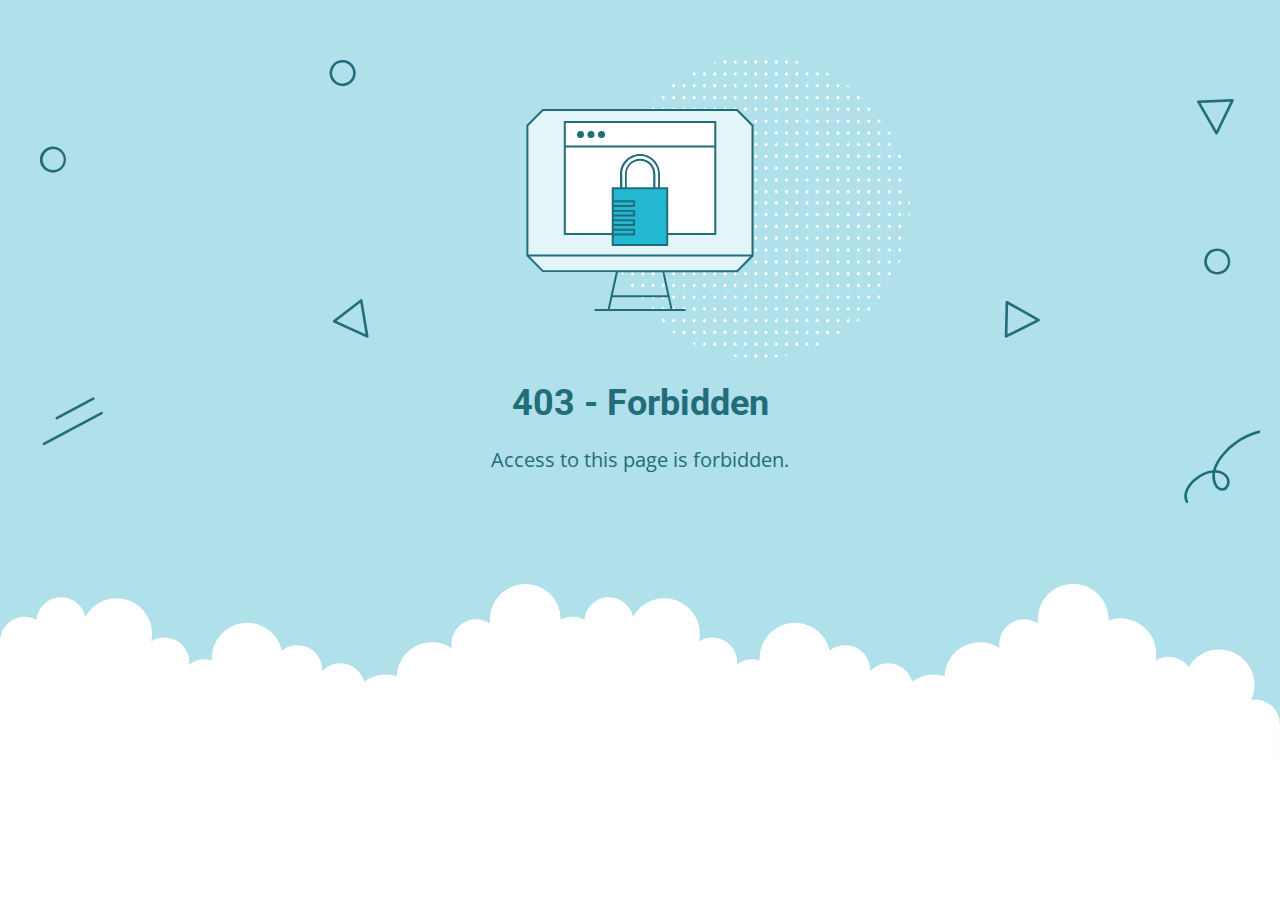
<file: assets/assets/coloredbg.html>
<!DOCTYPE html>
<html lang="en">
<head>
    <meta charset="utf-8" />
    <meta name="viewport" content="width=device-width, initial-scale=1.0">
    <meta http-equiv="cache-control" content="no-store,max-age=0" />
    <meta name="robots" content="noindex" />
    <title>403 - Forbidden</title>
    <link href="https://fonts.googleapis.com/css?family=Open+Sans:400,700%7CRoboto:400,700" rel="stylesheet">
<style>
    * {
        box-sizing: border-box;
        -moz-box-sizing: border-box;
        -webkit-tap-highlight-color: transparent;
    }
    body {
        margin: 0;
        padding: 0;
        height: 100%;
        -webkit-text-size-adjust: 100%;
    }
    .fit-wide {
        position: relative;
        overflow: hidden;
        max-width: 1240px;
        margin: 0 auto;
        padding-top: 60px;
        padding-bottom: 60px;
        padding-left: 20px;
        padding-right: 20px;
    }
    .background-wrap { position: relative; }
    .background-wrap.cloud-blue { background-color: #b0e0e9; }
    .background-wrap.white { background-color: #fff; }
    .title { 
        position: relative; 
        text-align: center;
        margin: 20px auto 10px;
    }
    .title--regular { font-family: 'Roboto', Arial, sans-serif; }
    .title--size-large { font-size: 36px; line-height: 46px; }
    .title--size-semimedium { font-size: 20px; line-height: 28px; }
    .title--weight-normal { font-weight: 400; }
    .title--weight-bold { font-weight: 700; }
    .title--subtitle { 
        padding-bottom: 40px; 
        font-family: 'Open Sans', Arial ,sans-serif; 
        text-align: center;
    }
    .error h1,
    .error p { color: #226d7a; }
    .error--bg__cover {
        position: absolute;
        width: 100%;
    }
    .error--shape__clouds svg {
        display: block;
    }
    .abstract-half-dot--circle {
        z-index: 0;
        position: absolute;
        left: 15em;
        right: 0;
        width: 300px;
        height: 300px;
        margin: 0 auto;
    }
    .icon-graphic {
        z-index: 1;
        position: relative;
        width: 300px;
        height: 300px;
        margin: 0 auto;
    }
    @media screen and (max-width: 767px) {
        .error--bg__cover { display: none; }
        .abstract-half-dot--circle { left: 0; }
    }
</style>
</head>
<body>
    <div id="container">
        <section class="error content background-wrap cloud-blue">
            <div class="fit-wide">
                <div class="error--bg__cover">
                    <svg id="bb70dc41-31d3-430f-a666-fda9b093edf1" data-name="Layer 1" xmlns="http://www.w3.org/2000/svg" viewBox="0 0 948.879 339.018"><title>bg_error_lines</title><path d="M231.605,20a9.971,9.971,0,0,1-7.251-3.106h0A10.012,10.012,0,1,1,231.605,20ZM231.6,2a8,8,0,0,0-5.8,13.507h0A8,8,0,1,0,231.6,2Z" transform="translate(0 -0.005)" fill="#226d7a"/><path d="M10.006,86.2l-.26,0a10.02,10.02,0,1,1,.26,0Zm-.011-18a8.037,8.037,0,1,0,.208,0C10.134,68.2,10.064,68.2,9.995,68.2Z" transform="translate(0 -0.005)" fill="#226d7a"/><path d="M901.007,164.2q-.13,0-.261,0a10.019,10.019,0,1,1,.261,0Zm-.012-18a8,8,0,0,0-5.794,13.511h0a8,8,0,1,0,6-13.508C901.134,146.2,901.064,146.2,901,146.2Z" transform="translate(0 -0.005)" fill="#226d7a"/><path d="M250.416,212.509a1.014,1.014,0,0,1-.417-.091L224.634,200.8a1,1,0,0,1-.191-1.7L245.2,183.2a1,1,0,0,1,1.594.629l4.607,27.517a1,1,0,0,1-.986,1.165Zm-23.437-12.836,22.139,10.141L245.1,185.8Z" transform="translate(0 -0.005)" fill="#226d7a"/><path d="M739.316,212.525a1,1,0,0,1-1-1.021l.571-26.14a1,1,0,0,1,1.487-.851L764.73,198.12a1,1,0,0,1-.038,1.767l-24.926,12.532A1,1,0,0,1,739.316,212.525Zm1.535-25.456-.5,22.817,21.756-10.94Z" transform="translate(0 -0.005)" fill="#226d7a"/><path d="M900.389,57.039a1,1,0,0,1-.866-.5l-14-24.135a1,1,0,0,1,.827-1.5l26.128-.989a1.02,1.02,0,0,1,.875.452,1,1,0,0,1,.064.982L901.289,56.474a1,1,0,0,1-.862.565Zm-12.3-24.2,12.216,21.066L910.9,31.977Z" transform="translate(0 -0.005)" fill="#226d7a"/><path d="M12.87,275.027a1,1,0,0,1-.473-1.882l27.929-14.914A1,1,0,1,1,41.269,260L13.34,274.909A1,1,0,0,1,12.87,275.027Z" transform="translate(0 -0.005)" fill="#226d7a"/><path d="M3.022,294.787A1,1,0,0,1,2.55,292.9L46.7,269.328a1,1,0,0,1,.942,1.764L3.492,294.669A1,1,0,0,1,3.022,294.787Z" transform="translate(0 -0.005)" fill="#226d7a"/><path d="M877.689,339.023a1,1,0,0,1-.883-.529c-3.192-5.987.77-13.269,6.112-17.829,4.788-4.086,9.927-6.423,14.763-6.767,1.568-6.323,5.923-11.65,8.308-14.2,11.746-12.542,27.445-18.876,42.022-16.939a1,1,0,1,1-.264,1.982c-13.92-1.85-28.991,4.25-40.3,16.324-2.183,2.332-6.145,7.152-7.7,12.808.331.016.66.043.987.079,3.41.379,7.617,2.214,9.193,6.228a7.691,7.691,0,0,1-.846,6.881,5.421,5.421,0,0,1-4.372,2.574h-.086c-3.283,0-5.743-3.046-6.731-6.089a16.766,16.766,0,0,1-.613-7.609c-4.252.444-8.785,2.594-13.065,6.246-4.58,3.91-8.3,10.386-5.646,15.367a1,1,0,0,1-.882,1.47Zm21.626-23.164a14.936,14.936,0,0,0,.482,7.073c.744,2.291,2.555,4.725,4.883,4.7a3.488,3.488,0,0,0,2.742-1.687,5.715,5.715,0,0,0,.646-5.038c-1.251-3.185-4.721-4.655-7.551-4.97Q899.921,315.876,899.315,315.859Z" transform="translate(0 -0.005)" fill="#1e6d7a"/></svg>
                </div>
                <div>
                    <div class="abstract-half-dot--circle">
                        <svg id="a57f7293-9654-4013-9c82-7cad22fc3689" data-name="Layer 1" xmlns="http://www.w3.org/2000/svg" viewBox="0 0 300 298.181"><title>circle_dots</title><polygon points="145.742 133.848 147.581 131.734 145.742 129.621 143.904 131.734 145.742 133.848" fill="#fff"/><polygon points="145.742 122.041 147.581 119.928 145.742 117.814 143.904 119.928 145.742 122.041" fill="#fff"/><polygon points="145.742 110.235 147.581 108.122 145.742 106.008 143.904 108.122 145.742 110.235" fill="#fff"/><polygon points="145.742 98.429 147.581 96.316 145.742 94.202 143.904 96.316 145.742 98.429" fill="#fff"/><polygon points="145.742 86.624 147.581 84.51 145.742 82.396 143.904 84.51 145.742 86.624" fill="#fff"/><polygon points="156.015 129.621 154.177 131.734 156.015 133.848 157.854 131.734 156.015 129.621" fill="#fff"/><polygon points="156.015 117.814 154.177 119.928 156.015 122.041 157.854 119.928 156.015 117.814" fill="#fff"/><polygon points="156.015 106.008 154.177 108.122 156.015 110.235 157.854 108.122 156.015 106.008" fill="#fff"/><polygon points="156.015 94.202 154.177 96.316 156.015 98.429 157.854 96.316 156.015 94.202" fill="#fff"/><polygon points="156.015 82.396 154.177 84.51 156.015 86.624 157.854 84.51 156.015 82.396" fill="#fff"/><polygon points="166.288 129.621 164.45 131.734 166.288 133.848 168.13 131.734 166.288 129.621" fill="#fff"/><polygon points="166.288 117.814 164.45 119.928 166.288 122.041 168.13 119.928 166.288 117.814" fill="#fff"/><polygon points="166.288 106.008 164.45 108.122 166.288 110.235 168.13 108.122 166.288 106.008" fill="#fff"/><polygon points="166.288 94.202 164.45 96.316 166.288 98.429 168.13 96.316 166.288 94.202" fill="#fff"/><polygon points="168.128 84.51 166.288 82.396 164.45 84.51 166.288 86.624 168.128 84.51" fill="#fff"/><polygon points="176.563 129.621 174.724 131.734 176.563 133.848 178.401 131.734 176.563 129.621" fill="#fff"/><polygon points="176.563 117.814 174.724 119.928 176.563 122.041 178.401 119.928 176.563 117.814" fill="#fff"/><polygon points="176.563 106.008 174.724 108.122 176.563 110.235 178.401 108.122 176.563 106.008" fill="#fff"/><polygon points="176.563 94.202 174.724 96.316 176.563 98.429 178.401 96.316 176.563 94.202" fill="#fff"/><polygon points="176.563 82.396 174.724 84.51 176.563 86.624 178.401 84.51 176.563 82.396" fill="#fff"/><polygon points="186.835 129.621 184.997 131.734 186.835 133.848 188.674 131.734 186.835 129.621" fill="#fff"/><polygon points="186.835 117.814 184.997 119.928 186.835 122.041 188.674 119.928 186.835 117.814" fill="#fff"/><polygon points="186.835 106.008 184.997 108.122 186.835 110.235 188.674 108.122 186.835 106.008" fill="#fff"/><polygon points="186.835 94.202 184.997 96.316 186.835 98.429 188.674 96.316 186.835 94.202" fill="#fff"/><polygon points="186.835 82.396 184.997 84.51 186.835 86.624 188.674 84.51 186.835 82.396" fill="#fff"/><polygon points="197.11 129.621 195.268 131.734 197.11 133.848 198.948 131.734 197.11 129.621" fill="#fff"/><polygon points="197.11 117.814 195.268 119.928 197.11 122.041 198.948 119.928 197.11 117.814" fill="#fff"/><polygon points="197.11 106.008 195.268 108.122 197.11 110.235 198.948 108.122 197.11 106.008" fill="#fff"/><polygon points="197.11 94.202 195.268 96.316 197.11 98.429 198.948 96.316 197.11 94.202" fill="#fff"/><polygon points="197.11 82.396 195.27 84.51 197.11 86.624 198.948 84.51 197.11 82.396" fill="#fff"/><polygon points="207.383 129.621 205.545 131.734 207.383 133.848 209.221 131.734 207.383 129.621" fill="#fff"/><polygon points="207.383 117.814 205.545 119.928 207.383 122.041 209.221 119.928 207.383 117.814" fill="#fff"/><polygon points="207.383 106.008 205.545 108.122 207.383 110.235 209.221 108.122 207.383 106.008" fill="#fff"/><polygon points="207.383 94.202 205.545 96.316 207.383 98.429 209.221 96.316 207.383 94.202" fill="#fff"/><polygon points="207.383 82.396 205.545 84.51 207.383 86.624 209.221 84.51 207.383 82.396" fill="#fff"/><polygon points="217.656 129.621 215.817 131.734 217.656 133.848 219.497 131.734 217.656 129.621" fill="#fff"/><polygon points="217.656 117.814 215.817 119.928 217.656 122.041 219.497 119.928 217.656 117.814" fill="#fff"/><polygon points="217.656 106.008 215.817 108.122 217.656 110.235 219.497 108.122 217.656 106.008" fill="#fff"/><polygon points="217.656 94.202 215.817 96.316 217.656 98.429 219.497 96.316 217.656 94.202" fill="#fff"/><polygon points="219.496 84.51 217.656 82.396 215.817 84.51 217.656 86.624 219.496 84.51" fill="#fff"/><polygon points="227.93 129.621 226.092 131.734 227.93 133.848 229.769 131.734 227.93 129.621" fill="#fff"/><polygon points="227.93 117.814 226.092 119.928 227.93 122.041 229.769 119.928 227.93 117.814" fill="#fff"/><polygon points="227.93 106.008 226.092 108.122 227.93 110.235 229.769 108.122 227.93 106.008" fill="#fff"/><polygon points="227.93 94.202 226.092 96.316 227.93 98.429 229.769 96.316 227.93 94.202" fill="#fff"/><polygon points="227.93 82.396 226.092 84.51 227.93 86.624 229.769 84.51 227.93 82.396" fill="#fff"/><polygon points="238.203 129.621 236.365 131.734 238.203 133.848 240.042 131.734 238.203 129.621" fill="#fff"/><polygon points="238.203 117.814 236.365 119.928 238.203 122.041 240.042 119.928 238.203 117.814" fill="#fff"/><polygon points="238.203 106.008 236.365 108.122 238.203 110.235 240.042 108.122 238.203 106.008" fill="#fff"/><polygon points="238.203 94.202 236.365 96.316 238.203 98.429 240.042 96.316 238.203 94.202" fill="#fff"/><polygon points="238.203 82.396 236.365 84.51 238.203 86.624 240.042 84.51 238.203 82.396" fill="#fff"/><polygon points="248.478 133.848 250.316 131.734 248.478 129.621 246.636 131.734 248.478 133.848" fill="#fff"/><polygon points="248.478 122.041 250.316 119.928 248.478 117.814 246.636 119.928 248.478 122.041" fill="#fff"/><polygon points="248.478 110.235 250.316 108.122 248.478 106.008 246.636 108.122 248.478 110.235" fill="#fff"/><polygon points="248.478 98.429 250.316 96.316 248.478 94.202 246.636 96.316 248.478 98.429" fill="#fff"/><polygon points="246.638 84.51 248.478 86.624 250.316 84.51 248.478 82.396 246.638 84.51" fill="#fff"/><polygon points="258.751 129.621 256.912 131.734 258.751 133.848 260.589 131.734 258.751 129.621" fill="#fff"/><polygon points="258.751 117.814 256.912 119.928 258.751 122.041 260.589 119.928 258.751 117.814" fill="#fff"/><polygon points="258.751 106.008 256.912 108.122 258.751 110.235 260.589 108.122 258.751 106.008" fill="#fff"/><polygon points="258.751 94.202 256.912 96.316 258.751 98.429 260.589 96.316 258.751 94.202" fill="#fff"/><polygon points="258.751 82.396 256.912 84.51 258.751 86.624 260.589 84.51 258.751 82.396" fill="#fff"/><polygon points="269.023 129.621 267.185 131.734 269.023 133.848 270.865 131.734 269.023 129.621" fill="#fff"/><polygon points="269.023 117.814 267.185 119.928 269.023 122.041 270.865 119.928 269.023 117.814" fill="#fff"/><polygon points="269.023 106.008 267.185 108.122 269.023 110.235 270.865 108.122 269.023 106.008" fill="#fff"/><polygon points="269.023 94.202 267.185 96.316 269.023 98.429 270.865 96.316 269.023 94.202" fill="#fff"/><polygon points="270.863 84.51 269.023 82.396 267.185 84.51 269.023 86.624 270.863 84.51" fill="#fff"/><polygon points="145.742 75.064 147.581 72.95 145.742 70.837 143.904 72.95 145.742 75.064" fill="#fff"/><polygon points="145.742 63.258 147.581 61.144 145.742 59.031 143.904 61.144 145.742 63.258" fill="#fff"/><polygon points="145.742 51.452 147.581 49.338 145.742 47.225 143.904 49.338 145.742 51.452" fill="#fff"/><polygon points="145.742 39.646 147.581 37.532 145.742 35.419 143.904 37.532 145.742 39.646" fill="#fff"/><polygon points="145.742 27.84 147.581 25.726 145.742 23.612 143.904 25.726 145.742 27.84" fill="#fff"/><polygon points="147.581 13.92 145.742 11.806 143.904 13.92 145.742 16.033 147.581 13.92" fill="#fff"/><polygon points="143.904 2.114 145.742 4.227 147.581 2.114 145.742 0 143.904 2.114" fill="#fff"/><polygon points="156.015 70.837 154.177 72.95 156.015 75.064 157.854 72.95 156.015 70.837" fill="#fff"/><polygon points="156.015 59.031 154.177 61.144 156.015 63.258 157.854 61.144 156.015 59.031" fill="#fff"/><polygon points="156.015 47.225 154.177 49.338 156.015 51.452 157.854 49.338 156.015 47.225" fill="#fff"/><polygon points="156.015 35.419 154.177 37.532 156.015 39.646 157.854 37.532 156.015 35.419" fill="#fff"/><polygon points="156.015 23.612 154.177 25.726 156.015 27.84 157.854 25.726 156.015 23.612" fill="#fff"/><polygon points="156.015 11.806 154.177 13.92 156.015 16.033 157.854 13.92 156.015 11.806" fill="#fff"/><polygon points="156.015 0 154.177 2.114 156.015 4.227 157.854 2.114 156.015 0" fill="#fff"/><polygon points="166.288 70.837 164.45 72.95 166.288 75.064 168.13 72.95 166.288 70.837" fill="#fff"/><polygon points="166.288 59.031 164.45 61.144 166.288 63.258 168.13 61.144 166.288 59.031" fill="#fff"/><polygon points="166.288 47.225 164.45 49.338 166.288 51.452 168.13 49.338 166.288 47.225" fill="#fff"/><polygon points="166.288 35.419 164.45 37.532 166.288 39.646 168.13 37.532 166.288 35.419" fill="#fff"/><polygon points="166.288 23.612 164.45 25.726 166.288 27.84 168.13 25.726 166.288 23.612" fill="#fff"/><polygon points="166.288 11.806 164.45 13.92 166.288 16.033 168.13 13.92 166.288 11.806" fill="#fff"/><polygon points="166.288 0 164.45 2.114 166.288 4.227 168.13 2.114 166.288 0" fill="#fff"/><polygon points="176.563 70.837 174.724 72.95 176.563 75.064 178.401 72.95 176.563 70.837" fill="#fff"/><polygon points="176.563 59.031 174.724 61.144 176.563 63.258 178.401 61.144 176.563 59.031" fill="#fff"/><polygon points="176.563 47.225 174.724 49.338 176.563 51.452 178.401 49.338 176.563 47.225" fill="#fff"/><polygon points="176.563 35.419 174.724 37.532 176.563 39.646 178.401 37.532 176.563 35.419" fill="#fff"/><polygon points="176.563 23.612 174.724 25.726 176.563 27.84 178.401 25.726 176.563 23.612" fill="#fff"/><polygon points="176.563 11.806 174.724 13.92 176.563 16.033 178.401 13.92 176.563 11.806" fill="#fff"/><polygon points="176.563 0 174.724 2.114 176.563 4.227 178.401 2.114 176.563 0" fill="#fff"/><polygon points="186.835 70.837 184.997 72.95 186.835 75.064 188.674 72.95 186.835 70.837" fill="#fff"/><polygon points="186.835 59.031 184.997 61.144 186.835 63.258 188.674 61.144 186.835 59.031" fill="#fff"/><polygon points="186.835 47.225 184.997 49.338 186.835 51.452 188.674 49.338 186.835 47.225" fill="#fff"/><polygon points="186.835 35.419 184.997 37.532 186.835 39.646 188.674 37.532 186.835 35.419" fill="#fff"/><polygon points="186.835 23.612 184.997 25.726 186.835 27.84 188.674 25.726 186.835 23.612" fill="#fff"/><polygon points="186.835 11.806 184.997 13.92 186.835 16.033 188.674 13.92 186.835 11.806" fill="#fff"/><path d="M186.835,4.227l1.839-2.113-.31-.356c-.826-.225-1.651-.45-2.483-.661L185,2.114Z" fill="#fff"/><polygon points="197.11 70.837 195.268 72.95 197.11 75.064 198.948 72.95 197.11 70.837" fill="#fff"/><polygon points="197.11 59.031 195.268 61.144 197.11 63.258 198.948 61.144 197.11 59.031" fill="#fff"/><polygon points="197.11 47.225 195.268 49.338 197.11 51.452 198.948 49.338 197.11 47.225" fill="#fff"/><polygon points="197.11 35.419 195.268 37.532 197.11 39.646 198.948 37.532 197.11 35.419" fill="#fff"/><polygon points="197.11 23.612 195.268 25.726 197.11 27.84 198.948 25.726 197.11 23.612" fill="#fff"/><polygon points="197.11 11.806 195.268 13.92 197.11 16.033 198.948 13.92 197.11 11.806" fill="#fff"/><polygon points="207.383 70.837 205.545 72.95 207.383 75.064 209.221 72.95 207.383 70.837" fill="#fff"/><polygon points="207.383 59.031 205.545 61.144 207.383 63.258 209.221 61.144 207.383 59.031" fill="#fff"/><polygon points="207.383 47.225 205.545 49.338 207.383 51.452 209.221 49.338 207.383 47.225" fill="#fff"/><polygon points="207.383 35.419 205.545 37.532 207.383 39.646 209.221 37.532 207.383 35.419" fill="#fff"/><polygon points="207.383 23.612 205.545 25.726 207.383 27.84 209.221 25.726 207.383 23.612" fill="#fff"/><polygon points="207.383 11.806 205.545 13.92 207.383 16.033 209.221 13.92 207.383 11.806" fill="#fff"/><polygon points="217.656 70.837 215.817 72.95 217.656 75.064 219.497 72.95 217.656 70.837" fill="#fff"/><polygon points="217.656 59.031 215.817 61.144 217.656 63.258 219.497 61.144 217.656 59.031" fill="#fff"/><polygon points="217.656 47.225 215.817 49.338 217.656 51.452 219.497 49.338 217.656 47.225" fill="#fff"/><polygon points="217.656 35.419 215.817 37.532 217.656 39.646 219.497 37.532 217.656 35.419" fill="#fff"/><polygon points="217.656 23.612 215.817 25.726 217.656 27.84 219.497 25.726 217.656 23.612" fill="#fff"/><path d="M217.656,16.033l1.753-2.011c-.842-.445-1.685-.887-2.535-1.317l-1.057,1.215Z" fill="#fff"/><polygon points="227.93 70.837 226.092 72.95 227.93 75.064 229.769 72.95 227.93 70.837" fill="#fff"/><polygon points="227.93 59.031 226.092 61.144 227.93 63.258 229.769 61.144 227.93 59.031" fill="#fff"/><polygon points="227.93 47.225 226.092 49.338 227.93 51.452 229.769 49.338 227.93 47.225" fill="#fff"/><polygon points="227.93 35.419 226.092 37.532 227.93 39.646 229.769 37.532 227.93 35.419" fill="#fff"/><polygon points="227.93 23.612 226.092 25.726 227.93 27.84 229.769 25.726 227.93 23.612" fill="#fff"/><polygon points="238.203 70.837 236.365 72.95 238.203 75.064 240.042 72.95 238.203 70.837" fill="#fff"/><polygon points="238.203 59.031 236.365 61.144 238.203 63.258 240.042 61.144 238.203 59.031" fill="#fff"/><polygon points="238.203 47.225 236.365 49.338 238.203 51.452 240.042 49.338 238.203 47.225" fill="#fff"/><polygon points="238.203 35.419 236.365 37.532 238.203 39.646 240.042 37.532 238.203 35.419" fill="#fff"/><path d="M236.365,25.726,238.2,27.84l1.084-1.246c-.744-.555-1.5-1.1-2.25-1.641Z" fill="#fff"/><polygon points="248.478 75.064 250.316 72.95 248.478 70.837 246.636 72.95 248.478 75.064" fill="#fff"/><polygon points="248.478 63.258 250.316 61.144 248.478 59.031 246.636 61.144 248.478 63.258" fill="#fff"/><polygon points="250.316 49.338 248.478 47.225 246.636 49.338 248.478 51.452 250.316 49.338" fill="#fff"/><polygon points="246.636 37.532 248.478 39.646 250.316 37.532 248.478 35.419 246.636 37.532" fill="#fff"/><polygon points="258.751 70.837 256.912 72.95 258.751 75.064 260.589 72.95 258.751 70.837" fill="#fff"/><polygon points="258.751 59.031 256.912 61.144 258.751 63.258 260.589 61.144 258.751 59.031" fill="#fff"/><polygon points="258.751 47.225 256.912 49.338 258.751 51.452 260.589 49.338 258.751 47.225" fill="#fff"/><polygon points="269.023 70.837 267.185 72.95 269.023 75.064 270.865 72.95 269.023 70.837" fill="#fff"/><polygon points="269.023 59.031 267.185 61.144 269.023 63.258 270.865 61.144 269.023 59.031" fill="#fff"/><polygon points="279.445 129.621 277.607 131.734 279.445 133.848 281.284 131.734 279.445 129.621" fill="#fff"/><polygon points="279.445 117.814 277.607 119.928 279.445 122.041 281.284 119.928 279.445 117.814" fill="#fff"/><polygon points="279.445 106.008 277.607 108.122 279.445 110.235 281.284 108.122 279.445 106.008" fill="#fff"/><polygon points="279.445 94.202 277.607 96.316 279.445 98.429 281.284 96.316 279.445 94.202" fill="#fff"/><polygon points="279.445 82.396 277.607 84.51 279.445 86.624 281.284 84.51 279.445 82.396" fill="#fff"/><polygon points="289.718 129.621 287.88 131.734 289.718 133.848 291.56 131.734 289.718 129.621" fill="#fff"/><polygon points="289.718 117.814 287.88 119.928 289.718 122.041 291.56 119.928 289.718 117.814" fill="#fff"/><polygon points="289.718 106.008 287.88 108.122 289.718 110.235 291.56 108.122 289.718 106.008" fill="#fff"/><path d="M287.88,96.316l1.838,2.113,1.515-1.739c-.151-.422-.3-.846-.451-1.267L289.718,94.2Z" fill="#fff"/><path d="M299.092,130.656l-.938,1.078,1.192,1.37Q299.229,131.877,299.092,130.656Z" fill="#fff"/><path d="M279.445,75.064l1.241-1.427q-.721-1.278-1.466-2.541l-1.613,1.854Z" fill="#fff"/><polygon points="1.838 129.621 0 131.734 1.838 133.848 3.677 131.734 1.838 129.621" fill="#fff"/><polygon points="1.838 117.814 0 119.928 1.838 122.041 3.677 119.928 1.838 117.814" fill="#fff"/><path d="M1.838,110.235l1.839-2.113-1.534-1.764q-.456,1.6-.876,3.22Z" fill="#fff"/><polygon points="12.113 129.621 10.271 131.734 12.113 133.848 13.951 131.734 12.113 129.621" fill="#fff"/><polygon points="12.113 117.814 10.271 119.928 12.113 122.041 13.951 119.928 12.113 117.814" fill="#fff"/><polygon points="12.113 106.008 10.271 108.122 12.113 110.235 13.951 108.122 12.113 106.008" fill="#fff"/><polygon points="12.113 94.202 10.271 96.316 12.113 98.429 13.951 96.316 12.113 94.202" fill="#fff"/><polygon points="12.113 82.396 10.273 84.51 12.113 86.624 13.951 84.51 12.113 82.396" fill="#fff"/><polygon points="22.533 129.621 20.695 131.734 22.533 133.848 24.371 131.734 22.533 129.621" fill="#fff"/><polygon points="22.533 117.814 20.695 119.928 22.533 122.041 24.371 119.928 22.533 117.814" fill="#fff"/><polygon points="22.533 106.008 20.695 108.122 22.533 110.235 24.371 108.122 22.533 106.008" fill="#fff"/><polygon points="22.533 94.202 20.695 96.316 22.533 98.429 24.371 96.316 22.533 94.202" fill="#fff"/><polygon points="22.533 82.396 20.695 84.51 22.533 86.624 24.371 84.51 22.533 82.396" fill="#fff"/><polygon points="32.808 129.621 30.966 131.734 32.808 133.848 34.646 131.734 32.808 129.621" fill="#fff"/><polygon points="32.808 117.814 30.966 119.928 32.808 122.041 34.646 119.928 32.808 117.814" fill="#fff"/><polygon points="32.808 106.008 30.966 108.122 32.808 110.235 34.646 108.122 32.808 106.008" fill="#fff"/><polygon points="32.808 94.202 30.966 96.316 32.808 98.429 34.646 96.316 32.808 94.202" fill="#fff"/><polygon points="32.808 82.396 30.968 84.51 32.808 86.624 34.646 84.51 32.808 82.396" fill="#fff"/><polygon points="43.08 129.621 41.242 131.734 43.08 133.848 44.919 131.734 43.08 129.621" fill="#fff"/><polygon points="43.08 117.814 41.242 119.928 43.08 122.041 44.919 119.928 43.08 117.814" fill="#fff"/><polygon points="43.08 106.008 41.242 108.122 43.08 110.235 44.919 108.122 43.08 106.008" fill="#fff"/><polygon points="43.08 94.202 41.242 96.316 43.08 98.429 44.919 96.316 43.08 94.202" fill="#fff"/><polygon points="43.08 82.396 41.242 84.51 43.08 86.624 44.919 84.51 43.08 82.396" fill="#fff"/><polygon points="53.353 129.621 51.515 131.734 53.353 133.848 55.195 131.734 53.353 129.621" fill="#fff"/><polygon points="53.353 117.814 51.515 119.928 53.353 122.041 55.195 119.928 53.353 117.814" fill="#fff"/><polygon points="53.353 106.008 51.515 108.122 53.353 110.235 55.195 108.122 53.353 106.008" fill="#fff"/><polygon points="53.353 94.202 51.515 96.316 53.353 98.429 55.195 96.316 53.353 94.202" fill="#fff"/><polygon points="55.193 84.51 53.353 82.396 51.515 84.51 53.353 86.624 55.193 84.51" fill="#fff"/><polygon points="63.628 129.621 61.789 131.734 63.628 133.848 65.466 131.734 63.628 129.621" fill="#fff"/><polygon points="63.628 117.814 61.789 119.928 63.628 122.041 65.466 119.928 63.628 117.814" fill="#fff"/><polygon points="63.628 106.008 61.789 108.122 63.628 110.235 65.466 108.122 63.628 106.008" fill="#fff"/><polygon points="63.628 94.202 61.789 96.316 63.628 98.429 65.466 96.316 63.628 94.202" fill="#fff"/><polygon points="63.628 82.396 61.789 84.51 63.628 86.624 65.466 84.51 63.628 82.396" fill="#fff"/><polygon points="73.901 129.621 72.062 131.734 73.901 133.848 75.739 131.734 73.901 129.621" fill="#fff"/><polygon points="73.901 117.814 72.062 119.928 73.901 122.041 75.739 119.928 73.901 117.814" fill="#fff"/><polygon points="73.901 106.008 72.062 108.122 73.901 110.235 75.739 108.122 73.901 106.008" fill="#fff"/><polygon points="73.901 94.202 72.062 96.316 73.901 98.429 75.739 96.316 73.901 94.202" fill="#fff"/><polygon points="73.901 82.396 72.062 84.51 73.901 86.624 75.739 84.51 73.901 82.396" fill="#fff"/><polygon points="84.174 129.621 82.335 131.734 84.174 133.848 86.015 131.734 84.174 129.621" fill="#fff"/><polygon points="84.174 117.814 82.335 119.928 84.174 122.041 86.015 119.928 84.174 117.814" fill="#fff"/><polygon points="84.174 106.008 82.335 108.122 84.174 110.235 86.015 108.122 84.174 106.008" fill="#fff"/><polygon points="84.174 94.202 82.335 96.316 84.174 98.429 86.015 96.316 84.174 94.202" fill="#fff"/><polygon points="86.014 84.51 84.174 82.396 82.335 84.51 84.174 86.624 86.014 84.51" fill="#fff"/><polygon points="94.448 129.621 92.61 131.734 94.448 133.848 96.286 131.734 94.448 129.621" fill="#fff"/><polygon points="94.448 117.814 92.61 119.928 94.448 122.041 96.286 119.928 94.448 117.814" fill="#fff"/><polygon points="94.448 106.008 92.61 108.122 94.448 110.235 96.286 108.122 94.448 106.008" fill="#fff"/><polygon points="94.448 94.202 92.61 96.316 94.448 98.429 96.286 96.316 94.448 94.202" fill="#fff"/><polygon points="94.448 82.396 92.61 84.51 94.448 86.624 96.286 84.51 94.448 82.396" fill="#fff"/><polygon points="104.721 129.621 102.883 131.734 104.721 133.848 106.559 131.734 104.721 129.621" fill="#fff"/><polygon points="104.721 117.814 102.883 119.928 104.721 122.041 106.559 119.928 104.721 117.814" fill="#fff"/><polygon points="104.721 106.008 102.883 108.122 104.721 110.235 106.559 108.122 104.721 106.008" fill="#fff"/><polygon points="104.721 94.202 102.883 96.316 104.721 98.429 106.559 96.316 104.721 94.202" fill="#fff"/><polygon points="104.721 82.396 102.883 84.51 104.721 86.624 106.559 84.51 104.721 82.396" fill="#fff"/><polygon points="114.996 129.621 113.154 131.734 114.996 133.848 116.834 131.734 114.996 129.621" fill="#fff"/><polygon points="114.996 117.814 113.154 119.928 114.996 122.041 116.834 119.928 114.996 117.814" fill="#fff"/><polygon points="114.996 106.008 113.154 108.122 114.996 110.235 116.834 108.122 114.996 106.008" fill="#fff"/><polygon points="114.996 94.202 113.154 96.316 114.996 98.429 116.834 96.316 114.996 94.202" fill="#fff"/><polygon points="114.996 82.396 113.156 84.51 114.996 86.624 116.834 84.51 114.996 82.396" fill="#fff"/><polygon points="125.268 133.848 127.107 131.734 125.268 129.621 123.43 131.734 125.268 133.848" fill="#fff"/><polygon points="125.268 122.041 127.107 119.928 125.268 117.814 123.43 119.928 125.268 122.041" fill="#fff"/><polygon points="125.268 110.235 127.107 108.122 125.268 106.008 123.43 108.122 125.268 110.235" fill="#fff"/><polygon points="125.268 98.429 127.107 96.316 125.268 94.202 123.43 96.316 125.268 98.429" fill="#fff"/><polygon points="125.268 86.624 127.107 84.51 125.268 82.396 123.43 84.51 125.268 86.624" fill="#fff"/><polygon points="135.541 133.848 137.383 131.734 135.541 129.621 133.703 131.734 135.541 133.848" fill="#fff"/><polygon points="135.541 122.041 137.383 119.928 135.541 117.814 133.703 119.928 135.541 122.041" fill="#fff"/><polygon points="135.541 110.235 137.383 108.122 135.541 106.008 133.703 108.122 135.541 110.235" fill="#fff"/><polygon points="135.541 98.429 137.383 96.316 135.541 94.202 133.703 96.316 135.541 98.429" fill="#fff"/><polygon points="135.541 86.624 137.381 84.51 135.541 82.396 133.703 84.51 135.541 86.624" fill="#fff"/><polygon points="22.533 70.837 20.695 72.95 22.533 75.064 24.371 72.95 22.533 70.837" fill="#fff"/><path d="M22.533,63.258l1.838-2.114-.387-.445c-.55.779-1.1,1.559-1.634,2.349Z" fill="#fff"/><polygon points="32.808 70.837 30.966 72.95 32.808 75.064 34.646 72.95 32.808 70.837" fill="#fff"/><polygon points="32.808 59.031 30.966 61.144 32.808 63.258 34.646 61.144 32.808 59.031" fill="#fff"/><path d="M32.808,51.452l1.838-2.114-.9-1.037c-.616.7-1.222,1.416-1.825,2.132Z" fill="#fff"/><polygon points="43.08 70.837 41.242 72.95 43.08 75.064 44.919 72.95 43.08 70.837" fill="#fff"/><polygon points="43.08 59.031 41.242 61.144 43.08 63.258 44.919 61.144 43.08 59.031" fill="#fff"/><polygon points="43.08 47.225 41.242 49.338 43.08 51.452 44.919 49.338 43.08 47.225" fill="#fff"/><path d="M43.08,39.646l1.839-2.114-.342-.393q-1.016.947-2.015,1.911Z" fill="#fff"/><polygon points="53.353 70.837 51.515 72.95 53.353 75.064 55.195 72.95 53.353 70.837" fill="#fff"/><polygon points="53.353 59.031 51.515 61.144 53.353 63.258 55.195 61.144 53.353 59.031" fill="#fff"/><polygon points="53.353 47.225 51.515 49.338 53.353 51.452 55.195 49.338 53.353 47.225" fill="#fff"/><polygon points="53.353 35.419 51.515 37.532 53.353 39.646 55.195 37.532 53.353 35.419" fill="#fff"/><polygon points="63.628 70.837 61.789 72.95 63.628 75.064 65.466 72.95 63.628 70.837" fill="#fff"/><polygon points="63.628 59.031 61.789 61.144 63.628 63.258 65.466 61.144 63.628 59.031" fill="#fff"/><polygon points="63.628 47.225 61.789 49.338 63.628 51.452 65.466 49.338 63.628 47.225" fill="#fff"/><polygon points="63.628 35.419 61.789 37.532 63.628 39.646 65.466 37.532 63.628 35.419" fill="#fff"/><polygon points="63.628 23.612 61.789 25.726 63.628 27.84 65.466 25.726 63.628 23.612" fill="#fff"/><polygon points="73.901 70.837 72.062 72.95 73.901 75.064 75.739 72.95 73.901 70.837" fill="#fff"/><polygon points="73.901 59.031 72.062 61.144 73.901 63.258 75.739 61.144 73.901 59.031" fill="#fff"/><polygon points="73.901 47.225 72.062 49.338 73.901 51.452 75.739 49.338 73.901 47.225" fill="#fff"/><polygon points="73.901 35.419 72.062 37.532 73.901 39.646 75.739 37.532 73.901 35.419" fill="#fff"/><polygon points="73.901 23.612 72.062 25.726 73.901 27.84 75.739 25.726 73.901 23.612" fill="#fff"/><path d="M73.9,16.033l.476-.547c-.214.119-.429.237-.642.357Z" fill="#fff"/><polygon points="84.174 70.837 82.335 72.95 84.174 75.064 86.015 72.95 84.174 70.837" fill="#fff"/><polygon points="84.174 59.031 82.335 61.144 84.174 63.258 86.015 61.144 84.174 59.031" fill="#fff"/><polygon points="84.174 47.225 82.335 49.338 84.174 51.452 86.015 49.338 84.174 47.225" fill="#fff"/><polygon points="84.174 35.419 82.335 37.532 84.174 39.646 86.015 37.532 84.174 35.419" fill="#fff"/><polygon points="84.174 23.612 82.335 25.726 84.174 27.84 86.015 25.726 84.174 23.612" fill="#fff"/><polygon points="84.174 11.806 82.335 13.92 84.174 16.033 86.015 13.92 84.174 11.806" fill="#fff"/><polygon points="94.448 70.837 92.61 72.95 94.448 75.064 96.286 72.95 94.448 70.837" fill="#fff"/><polygon points="94.448 59.031 92.61 61.144 94.448 63.258 96.286 61.144 94.448 59.031" fill="#fff"/><polygon points="94.448 47.225 92.61 49.338 94.448 51.452 96.286 49.338 94.448 47.225" fill="#fff"/><polygon points="94.448 35.419 92.61 37.532 94.448 39.646 96.286 37.532 94.448 35.419" fill="#fff"/><polygon points="94.448 23.612 92.61 25.726 94.448 27.84 96.286 25.726 94.448 23.612" fill="#fff"/><polygon points="94.448 11.806 92.61 13.92 94.448 16.033 96.286 13.92 94.448 11.806" fill="#fff"/><polygon points="104.721 70.837 102.883 72.95 104.721 75.064 106.559 72.95 104.721 70.837" fill="#fff"/><polygon points="104.721 59.031 102.883 61.144 104.721 63.258 106.559 61.144 104.721 59.031" fill="#fff"/><polygon points="104.721 47.225 102.883 49.338 104.721 51.452 106.559 49.338 104.721 47.225" fill="#fff"/><polygon points="104.721 35.419 102.883 37.532 104.721 39.646 106.559 37.532 104.721 35.419" fill="#fff"/><polygon points="104.721 23.612 102.883 25.726 104.721 27.84 106.559 25.726 104.721 23.612" fill="#fff"/><polygon points="104.721 11.806 102.883 13.92 104.721 16.033 106.559 13.92 104.721 11.806" fill="#fff"/><path d="M104.721,4.227l1.759-2.022c-.937.266-1.868.545-2.8.828Z" fill="#fff"/><polygon points="114.996 70.837 113.154 72.95 114.996 75.064 116.834 72.95 114.996 70.837" fill="#fff"/><polygon points="114.996 59.031 113.154 61.144 114.996 63.258 116.834 61.144 114.996 59.031" fill="#fff"/><polygon points="114.996 47.225 113.154 49.338 114.996 51.452 116.834 49.338 114.996 47.225" fill="#fff"/><polygon points="114.996 35.419 113.154 37.532 114.996 39.646 116.834 37.532 114.996 35.419" fill="#fff"/><polygon points="114.996 23.612 113.154 25.726 114.996 27.84 116.834 25.726 114.996 23.612" fill="#fff"/><polygon points="114.996 11.806 113.154 13.92 114.996 16.033 116.834 13.92 114.996 11.806" fill="#fff"/><path d="M113.154,2.114,115,4.227l1.838-2.113-1.8-2.066-.1.023Z" fill="#fff"/><polygon points="125.268 75.064 127.107 72.95 125.268 70.837 123.43 72.95 125.268 75.064" fill="#fff"/><polygon points="125.268 63.258 127.107 61.144 125.268 59.031 123.43 61.144 125.268 63.258" fill="#fff"/><polygon points="125.268 51.452 127.107 49.338 125.268 47.225 123.43 49.338 125.268 51.452" fill="#fff"/><polygon points="125.268 39.646 127.107 37.532 125.268 35.419 123.43 37.532 125.268 39.646" fill="#fff"/><polygon points="125.268 27.84 127.107 25.726 125.268 23.612 123.43 25.726 125.268 27.84" fill="#fff"/><polygon points="125.268 16.033 127.107 13.92 125.268 11.806 123.43 13.92 125.268 16.033" fill="#fff"/><polygon points="127.107 2.114 125.268 0 123.43 2.114 125.268 4.227 127.107 2.114" fill="#fff"/><polygon points="135.541 75.064 137.383 72.95 135.541 70.837 133.703 72.95 135.541 75.064" fill="#fff"/><polygon points="135.541 63.258 137.383 61.144 135.541 59.031 133.703 61.144 135.541 63.258" fill="#fff"/><polygon points="135.541 51.452 137.383 49.338 135.541 47.225 133.703 49.338 135.541 51.452" fill="#fff"/><polygon points="135.541 39.646 137.383 37.532 135.541 35.419 133.703 37.532 135.541 39.646" fill="#fff"/><polygon points="135.541 27.84 137.383 25.726 135.541 23.612 133.703 25.726 135.541 27.84" fill="#fff"/><polygon points="135.541 16.033 137.383 13.92 135.541 11.806 133.703 13.92 135.541 16.033" fill="#fff"/><polygon points="137.383 2.114 135.541 0 133.703 2.114 135.541 4.227 137.383 2.114" fill="#fff"/><polygon points="145.742 286.348 147.581 284.234 145.742 282.121 143.904 284.234 145.742 286.348" fill="#fff"/><polygon points="145.742 274.542 147.581 272.428 145.742 270.315 143.904 272.428 145.742 274.542" fill="#fff"/><polygon points="145.742 262.736 147.581 260.622 145.742 258.509 143.904 260.622 145.742 262.736" fill="#fff"/><polygon points="145.742 250.929 147.581 248.815 145.742 246.702 143.904 248.815 145.742 250.929" fill="#fff"/><polygon points="145.742 239.123 147.581 237.01 145.742 234.896 143.904 237.01 145.742 239.123" fill="#fff"/><polygon points="154.177 284.234 156.015 286.348 157.854 284.234 156.015 282.121 154.177 284.234" fill="#fff"/><polygon points="156.015 270.315 154.177 272.428 156.015 274.542 157.854 272.428 156.015 270.315" fill="#fff"/><polygon points="156.015 258.509 154.177 260.622 156.015 262.736 157.854 260.622 156.015 258.509" fill="#fff"/><polygon points="156.015 246.702 154.177 248.815 156.015 250.929 157.854 248.815 156.015 246.702" fill="#fff"/><polygon points="156.015 234.896 154.177 237.01 156.015 239.123 157.854 237.01 156.015 234.896" fill="#fff"/><polygon points="164.45 284.234 166.288 286.348 168.13 284.234 166.288 282.121 164.45 284.234" fill="#fff"/><polygon points="166.288 270.315 164.45 272.428 166.288 274.542 168.13 272.428 166.288 270.315" fill="#fff"/><polygon points="166.288 258.509 164.45 260.622 166.288 262.736 168.13 260.622 166.288 258.509" fill="#fff"/><polygon points="166.288 246.702 164.45 248.815 166.288 250.929 168.13 248.815 166.288 246.702" fill="#fff"/><polygon points="166.288 234.896 164.45 237.01 166.288 239.123 168.13 237.01 166.288 234.896" fill="#fff"/><polygon points="174.724 284.234 176.563 286.348 178.401 284.234 176.563 282.121 174.724 284.234" fill="#fff"/><polygon points="176.563 270.315 174.724 272.428 176.563 274.542 178.401 272.428 176.563 270.315" fill="#fff"/><polygon points="176.563 258.509 174.724 260.622 176.563 262.736 178.401 260.622 176.563 258.509" fill="#fff"/><polygon points="176.563 246.702 174.724 248.815 176.563 250.929 178.401 248.815 176.563 246.702" fill="#fff"/><polygon points="176.563 234.896 174.724 237.01 176.563 239.123 178.401 237.01 176.563 234.896" fill="#fff"/><polygon points="184.997 284.234 186.835 286.348 188.674 284.234 186.835 282.121 184.997 284.234" fill="#fff"/><polygon points="186.835 270.315 184.997 272.428 186.835 274.542 188.674 272.428 186.835 270.315" fill="#fff"/><polygon points="186.835 258.509 184.997 260.622 186.835 262.736 188.674 260.622 186.835 258.509" fill="#fff"/><polygon points="186.835 246.702 184.997 248.815 186.835 250.929 188.674 248.815 186.835 246.702" fill="#fff"/><polygon points="186.835 234.896 184.997 237.01 186.835 239.123 188.674 237.01 186.835 234.896" fill="#fff"/><polygon points="195.268 284.234 197.11 286.348 198.948 284.234 197.11 282.121 195.268 284.234" fill="#fff"/><polygon points="197.11 270.315 195.268 272.428 197.11 274.542 198.948 272.428 197.11 270.315" fill="#fff"/><polygon points="197.11 258.509 195.268 260.622 197.11 262.736 198.948 260.622 197.11 258.509" fill="#fff"/><polygon points="197.11 246.702 195.268 248.815 197.11 250.929 198.948 248.815 197.11 246.702" fill="#fff"/><polygon points="197.11 234.896 195.268 237.01 197.11 239.123 198.948 237.01 197.11 234.896" fill="#fff"/><polygon points="205.545 284.234 207.383 286.348 209.221 284.234 207.383 282.121 205.545 284.234" fill="#fff"/><polygon points="207.383 270.315 205.545 272.428 207.383 274.542 209.221 272.428 207.383 270.315" fill="#fff"/><polygon points="207.383 258.509 205.545 260.622 207.383 262.736 209.221 260.622 207.383 258.509" fill="#fff"/><polygon points="207.383 246.702 205.545 248.815 207.383 250.929 209.221 248.815 207.383 246.702" fill="#fff"/><polygon points="207.383 234.896 205.545 237.01 207.383 239.123 209.221 237.01 207.383 234.896" fill="#fff"/><polygon points="215.817 272.428 217.656 274.542 219.497 272.428 217.656 270.315 215.817 272.428" fill="#fff"/><polygon points="217.656 258.509 215.817 260.622 217.656 262.736 219.497 260.622 217.656 258.509" fill="#fff"/><polygon points="217.656 246.702 215.817 248.815 217.656 250.929 219.497 248.815 217.656 246.702" fill="#fff"/><polygon points="217.656 234.896 215.817 237.01 217.656 239.123 219.497 237.01 217.656 234.896" fill="#fff"/><polygon points="226.092 272.428 227.93 274.542 229.769 272.428 227.93 270.315 226.092 272.428" fill="#fff"/><polygon points="227.93 258.509 226.092 260.622 227.93 262.736 229.769 260.622 227.93 258.509" fill="#fff"/><polygon points="227.93 246.702 226.092 248.815 227.93 250.929 229.769 248.815 227.93 246.702" fill="#fff"/><polygon points="227.93 234.896 226.092 237.01 227.93 239.123 229.769 237.01 227.93 234.896" fill="#fff"/><polygon points="236.365 260.622 238.203 262.736 240.042 260.622 238.203 258.509 236.365 260.622" fill="#fff"/><polygon points="238.203 246.702 236.365 248.815 238.203 250.929 240.042 248.815 238.203 246.702" fill="#fff"/><polygon points="238.203 234.896 236.365 237.01 238.203 239.123 240.042 237.01 238.203 234.896" fill="#fff"/><path d="M248.478,258.509l-1.842,2.113.929,1.067c.7-.6,1.391-1.22,2.081-1.837Z" fill="#fff"/><polygon points="248.478 250.929 250.316 248.815 248.478 246.702 246.636 248.815 248.478 250.929" fill="#fff"/><polygon points="248.478 239.123 250.316 237.01 248.478 234.896 246.636 237.01 248.478 239.123" fill="#fff"/><polygon points="260.589 248.815 258.751 246.702 256.912 248.815 258.751 250.929 260.589 248.815" fill="#fff"/><polygon points="256.912 237.01 258.751 239.123 260.589 237.01 258.751 234.896 256.912 237.01" fill="#fff"/><path d="M269.023,234.9l-1.838,2.114,1.766,2.03q.864-1.126,1.707-2.268Z" fill="#fff"/><polygon points="145.742 227.565 147.581 225.451 145.742 223.337 143.904 225.451 145.742 227.565" fill="#fff"/><polygon points="145.742 215.759 147.581 213.645 145.742 211.531 143.904 213.645 145.742 215.759" fill="#fff"/><polygon points="145.742 203.952 147.581 201.838 145.742 199.725 143.904 201.838 145.742 203.952" fill="#fff"/><polygon points="145.742 192.146 147.581 190.032 145.742 187.919 143.904 190.032 145.742 192.146" fill="#fff"/><polygon points="145.742 180.34 147.581 178.226 145.742 176.113 143.904 178.226 145.742 180.34" fill="#fff"/><polygon points="145.742 168.534 147.581 166.42 145.742 164.307 143.904 166.42 145.742 168.534" fill="#fff"/><polygon points="145.742 156.727 147.581 154.614 145.742 152.5 143.904 154.614 145.742 156.727" fill="#fff"/><polygon points="145.742 144.921 147.581 142.808 145.742 140.694 143.904 142.808 145.742 144.921" fill="#fff"/><polygon points="156.015 223.337 154.177 225.451 156.015 227.565 157.854 225.451 156.015 223.337" fill="#fff"/><polygon points="156.015 211.531 154.177 213.645 156.015 215.759 157.854 213.645 156.015 211.531" fill="#fff"/><polygon points="156.015 199.725 154.177 201.838 156.015 203.952 157.854 201.838 156.015 199.725" fill="#fff"/><polygon points="156.015 187.919 154.177 190.032 156.015 192.146 157.854 190.032 156.015 187.919" fill="#fff"/><polygon points="156.015 176.113 154.177 178.226 156.015 180.34 157.854 178.226 156.015 176.113" fill="#fff"/><polygon points="156.015 164.307 154.177 166.42 156.015 168.534 157.854 166.42 156.015 164.307" fill="#fff"/><polygon points="156.015 152.5 154.177 154.614 156.015 156.727 157.854 154.614 156.015 152.5" fill="#fff"/><polygon points="156.015 140.694 154.177 142.808 156.015 144.921 157.854 142.808 156.015 140.694" fill="#fff"/><polygon points="168.128 225.451 166.288 223.337 164.45 225.451 166.288 227.565 168.128 225.451" fill="#fff"/><polygon points="166.288 211.531 164.45 213.645 166.288 215.759 168.13 213.645 166.288 211.531" fill="#fff"/><polygon points="166.288 199.725 164.45 201.838 166.288 203.952 168.13 201.838 166.288 199.725" fill="#fff"/><polygon points="166.288 187.919 164.45 190.032 166.288 192.146 168.13 190.032 166.288 187.919" fill="#fff"/><polygon points="166.288 176.113 164.45 178.226 166.288 180.34 168.13 178.226 166.288 176.113" fill="#fff"/><polygon points="166.288 164.307 164.45 166.42 166.288 168.534 168.13 166.42 166.288 164.307" fill="#fff"/><polygon points="166.288 152.5 164.45 154.614 166.288 156.727 168.13 154.614 166.288 152.5" fill="#fff"/><polygon points="166.288 140.694 164.45 142.808 166.288 144.921 168.13 142.808 166.288 140.694" fill="#fff"/><polygon points="176.563 223.337 174.724 225.451 176.563 227.565 178.401 225.451 176.563 223.337" fill="#fff"/><polygon points="176.563 211.531 174.724 213.645 176.563 215.759 178.401 213.645 176.563 211.531" fill="#fff"/><polygon points="176.563 199.725 174.724 201.838 176.563 203.952 178.401 201.838 176.563 199.725" fill="#fff"/><polygon points="176.563 187.919 174.724 190.032 176.563 192.146 178.401 190.032 176.563 187.919" fill="#fff"/><polygon points="176.563 176.113 174.724 178.226 176.563 180.34 178.401 178.226 176.563 176.113" fill="#fff"/><polygon points="176.563 164.307 174.724 166.42 176.563 168.534 178.401 166.42 176.563 164.307" fill="#fff"/><polygon points="176.563 152.5 174.724 154.614 176.563 156.727 178.401 154.614 176.563 152.5" fill="#fff"/><polygon points="176.563 140.694 174.724 142.808 176.563 144.921 178.401 142.808 176.563 140.694" fill="#fff"/><polygon points="186.835 223.337 184.997 225.451 186.835 227.565 188.674 225.451 186.835 223.337" fill="#fff"/><polygon points="186.835 211.531 184.997 213.645 186.835 215.759 188.674 213.645 186.835 211.531" fill="#fff"/><polygon points="186.835 199.725 184.997 201.838 186.835 203.952 188.674 201.838 186.835 199.725" fill="#fff"/><polygon points="186.835 187.919 184.997 190.032 186.835 192.146 188.674 190.032 186.835 187.919" fill="#fff"/><polygon points="186.835 176.113 184.997 178.226 186.835 180.34 188.674 178.226 186.835 176.113" fill="#fff"/><polygon points="186.835 164.307 184.997 166.42 186.835 168.534 188.674 166.42 186.835 164.307" fill="#fff"/><polygon points="186.835 152.5 184.997 154.614 186.835 156.727 188.674 154.614 186.835 152.5" fill="#fff"/><polygon points="186.835 140.694 184.997 142.808 186.835 144.921 188.674 142.808 186.835 140.694" fill="#fff"/><polygon points="197.11 223.337 195.27 225.451 197.11 227.565 198.948 225.451 197.11 223.337" fill="#fff"/><polygon points="197.11 211.531 195.268 213.645 197.11 215.759 198.948 213.645 197.11 211.531" fill="#fff"/><polygon points="197.11 199.725 195.268 201.838 197.11 203.952 198.948 201.838 197.11 199.725" fill="#fff"/><polygon points="197.11 187.919 195.268 190.032 197.11 192.146 198.948 190.032 197.11 187.919" fill="#fff"/><polygon points="197.11 176.113 195.268 178.226 197.11 180.34 198.948 178.226 197.11 176.113" fill="#fff"/><polygon points="197.11 164.307 195.268 166.42 197.11 168.534 198.948 166.42 197.11 164.307" fill="#fff"/><polygon points="197.11 152.5 195.268 154.614 197.11 156.727 198.948 154.614 197.11 152.5" fill="#fff"/><polygon points="197.11 140.694 195.268 142.808 197.11 144.921 198.948 142.808 197.11 140.694" fill="#fff"/><polygon points="207.383 223.337 205.545 225.451 207.383 227.565 209.221 225.451 207.383 223.337" fill="#fff"/><polygon points="207.383 211.531 205.545 213.645 207.383 215.759 209.221 213.645 207.383 211.531" fill="#fff"/><polygon points="207.383 199.725 205.545 201.838 207.383 203.952 209.221 201.838 207.383 199.725" fill="#fff"/><polygon points="207.383 187.919 205.545 190.032 207.383 192.146 209.221 190.032 207.383 187.919" fill="#fff"/><polygon points="207.383 176.113 205.545 178.226 207.383 180.34 209.221 178.226 207.383 176.113" fill="#fff"/><polygon points="207.383 164.307 205.545 166.42 207.383 168.534 209.221 166.42 207.383 164.307" fill="#fff"/><polygon points="207.383 152.5 205.545 154.614 207.383 156.727 209.221 154.614 207.383 152.5" fill="#fff"/><polygon points="207.383 140.694 205.545 142.808 207.383 144.921 209.221 142.808 207.383 140.694" fill="#fff"/><polygon points="219.496 225.451 217.656 223.337 215.817 225.451 217.656 227.565 219.496 225.451" fill="#fff"/><polygon points="217.656 211.531 215.817 213.645 217.656 215.759 219.497 213.645 217.656 211.531" fill="#fff"/><polygon points="217.656 199.725 215.817 201.838 217.656 203.952 219.497 201.838 217.656 199.725" fill="#fff"/><polygon points="217.656 187.919 215.817 190.032 217.656 192.146 219.497 190.032 217.656 187.919" fill="#fff"/><polygon points="217.656 176.113 215.817 178.226 217.656 180.34 219.497 178.226 217.656 176.113" fill="#fff"/><polygon points="217.656 164.307 215.817 166.42 217.656 168.534 219.497 166.42 217.656 164.307" fill="#fff"/><polygon points="217.656 152.5 215.817 154.614 217.656 156.727 219.497 154.614 217.656 152.5" fill="#fff"/><polygon points="217.656 140.694 215.817 142.808 217.656 144.921 219.497 142.808 217.656 140.694" fill="#fff"/><polygon points="227.93 223.337 226.092 225.451 227.93 227.565 229.769 225.451 227.93 223.337" fill="#fff"/><polygon points="227.93 211.531 226.092 213.645 227.93 215.759 229.769 213.645 227.93 211.531" fill="#fff"/><polygon points="227.93 199.725 226.092 201.838 227.93 203.952 229.769 201.838 227.93 199.725" fill="#fff"/><polygon points="227.93 187.919 226.092 190.032 227.93 192.146 229.769 190.032 227.93 187.919" fill="#fff"/><polygon points="227.93 176.113 226.092 178.226 227.93 180.34 229.769 178.226 227.93 176.113" fill="#fff"/><polygon points="227.93 164.307 226.092 166.42 227.93 168.534 229.769 166.42 227.93 164.307" fill="#fff"/><polygon points="227.93 152.5 226.092 154.614 227.93 156.727 229.769 154.614 227.93 152.5" fill="#fff"/><polygon points="227.93 140.694 226.092 142.808 227.93 144.921 229.769 142.808 227.93 140.694" fill="#fff"/><polygon points="238.203 223.337 236.365 225.451 238.203 227.565 240.042 225.451 238.203 223.337" fill="#fff"/><polygon points="238.203 211.531 236.365 213.645 238.203 215.759 240.042 213.645 238.203 211.531" fill="#fff"/><polygon points="238.203 199.725 236.365 201.838 238.203 203.952 240.042 201.838 238.203 199.725" fill="#fff"/><polygon points="238.203 187.919 236.365 190.032 238.203 192.146 240.042 190.032 238.203 187.919" fill="#fff"/><polygon points="238.203 176.113 236.365 178.226 238.203 180.34 240.042 178.226 238.203 176.113" fill="#fff"/><polygon points="238.203 164.307 236.365 166.42 238.203 168.534 240.042 166.42 238.203 164.307" fill="#fff"/><polygon points="238.203 152.5 236.365 154.614 238.203 156.727 240.042 154.614 238.203 152.5" fill="#fff"/><polygon points="238.203 140.694 236.365 142.808 238.203 144.921 240.042 142.808 238.203 140.694" fill="#fff"/><polygon points="246.638 225.451 248.478 227.565 250.316 225.451 248.478 223.337 246.638 225.451" fill="#fff"/><polygon points="248.478 215.759 250.316 213.645 248.478 211.531 246.636 213.645 248.478 215.759" fill="#fff"/><polygon points="248.478 203.952 250.316 201.838 248.478 199.725 246.636 201.838 248.478 203.952" fill="#fff"/><polygon points="248.478 192.146 250.316 190.032 248.478 187.919 246.636 190.032 248.478 192.146" fill="#fff"/><polygon points="248.478 180.34 250.316 178.226 248.478 176.113 246.636 178.226 248.478 180.34" fill="#fff"/><polygon points="248.478 168.534 250.316 166.42 248.478 164.307 246.636 166.42 248.478 168.534" fill="#fff"/><polygon points="248.478 156.727 250.316 154.614 248.478 152.5 246.636 154.614 248.478 156.727" fill="#fff"/><polygon points="248.478 144.921 250.316 142.808 248.478 140.694 246.636 142.808 248.478 144.921" fill="#fff"/><polygon points="258.751 223.337 256.912 225.451 258.751 227.565 260.589 225.451 258.751 223.337" fill="#fff"/><polygon points="258.751 211.531 256.912 213.645 258.751 215.759 260.589 213.645 258.751 211.531" fill="#fff"/><polygon points="258.751 199.725 256.912 201.838 258.751 203.952 260.589 201.838 258.751 199.725" fill="#fff"/><polygon points="258.751 187.919 256.912 190.032 258.751 192.146 260.589 190.032 258.751 187.919" fill="#fff"/><polygon points="258.751 176.113 256.912 178.226 258.751 180.34 260.589 178.226 258.751 176.113" fill="#fff"/><polygon points="258.751 164.307 256.912 166.42 258.751 168.534 260.589 166.42 258.751 164.307" fill="#fff"/><polygon points="258.751 152.5 256.912 154.614 258.751 156.727 260.589 154.614 258.751 152.5" fill="#fff"/><polygon points="258.751 140.694 256.912 142.808 258.751 144.921 260.589 142.808 258.751 140.694" fill="#fff"/><polygon points="267.185 225.451 269.023 227.565 270.863 225.451 269.023 223.337 267.185 225.451" fill="#fff"/><polygon points="269.023 211.531 267.185 213.645 269.023 215.759 270.865 213.645 269.023 211.531" fill="#fff"/><polygon points="269.023 199.725 267.185 201.838 269.023 203.952 270.865 201.838 269.023 199.725" fill="#fff"/><polygon points="269.023 187.919 267.185 190.032 269.023 192.146 270.865 190.032 269.023 187.919" fill="#fff"/><polygon points="269.023 176.113 267.185 178.226 269.023 180.34 270.865 178.226 269.023 176.113" fill="#fff"/><polygon points="269.023 164.307 267.185 166.42 269.023 168.534 270.865 166.42 269.023 164.307" fill="#fff"/><polygon points="269.023 152.5 267.185 154.614 269.023 156.727 270.865 154.614 269.023 152.5" fill="#fff"/><polygon points="269.023 140.694 267.185 142.808 269.023 144.921 270.865 142.808 269.023 140.694" fill="#fff"/><path d="M279.445,223.337l-1.838,2.114.384.442c.508-.83,1-1.669,1.5-2.51Z" fill="#fff"/><polygon points="277.607 213.645 279.445 215.759 281.284 213.645 279.445 211.531 277.607 213.645" fill="#fff"/><polygon points="279.445 199.725 277.607 201.838 279.445 203.952 281.284 201.838 279.445 199.725" fill="#fff"/><polygon points="279.445 187.919 277.607 190.032 279.445 192.146 281.284 190.032 279.445 187.919" fill="#fff"/><polygon points="279.445 176.113 277.607 178.226 279.445 180.34 281.284 178.226 279.445 176.113" fill="#fff"/><polygon points="279.445 164.307 277.607 166.42 279.445 168.534 281.284 166.42 279.445 164.307" fill="#fff"/><polygon points="279.445 152.5 277.607 154.614 279.445 156.727 281.284 154.614 279.445 152.5" fill="#fff"/><polygon points="279.445 140.694 277.607 142.808 279.445 144.921 281.284 142.808 279.445 140.694" fill="#fff"/><path d="M289.718,199.725l-1.838,2.113,1.385,1.593c.389-.969.764-1.946,1.134-2.925Z" fill="#fff"/><polygon points="287.88 190.032 289.718 192.146 291.56 190.032 289.718 187.919 287.88 190.032" fill="#fff"/><polygon points="289.718 176.113 287.88 178.226 289.718 180.34 291.56 178.226 289.718 176.113" fill="#fff"/><polygon points="289.718 164.307 287.88 166.42 289.718 168.534 291.56 166.42 289.718 164.307" fill="#fff"/><polygon points="289.718 152.5 287.88 154.614 289.718 156.727 291.56 154.614 289.718 152.5" fill="#fff"/><polygon points="289.718 140.694 287.88 142.808 289.718 144.921 291.56 142.808 289.718 140.694" fill="#fff"/><path d="M298.154,166.42l.6.691c.07-.534.131-1.071.195-1.606Z" fill="#fff"/><path d="M298.154,154.614l1.6,1.843q.114-1.94.18-3.893Z" fill="#fff"/><path d="M298.154,142.808l1.839,2.113.007-.008q-.035-2.051-.122-4.087Z" fill="#fff"/><path d="M2.024,188.133c.267.952.547,1.9.832,2.843l.821-.944Z" fill="#fff"/><polygon points="3.677 178.226 1.838 176.113 0 178.226 1.838 180.34 3.677 178.226" fill="#fff"/><polygon points="0 166.42 1.838 168.534 3.677 166.42 1.838 164.307 0 166.42" fill="#fff"/><polygon points="1.838 152.5 0 154.614 1.838 156.727 3.677 154.614 1.838 152.5" fill="#fff"/><polygon points="1.838 140.694 0 142.808 1.838 144.921 3.677 142.808 1.838 140.694" fill="#fff"/><path d="M12.113,211.531l-.883,1.014c.434.9.882,1.8,1.334,2.7l1.387-1.595Z" fill="#fff"/><polygon points="10.271 201.838 12.113 203.952 13.951 201.838 12.113 199.725 10.271 201.838" fill="#fff"/><polygon points="12.113 187.919 10.271 190.032 12.113 192.146 13.951 190.032 12.113 187.919" fill="#fff"/><polygon points="12.113 176.113 10.271 178.226 12.113 180.34 13.951 178.226 12.113 176.113" fill="#fff"/><polygon points="12.113 164.307 10.271 166.42 12.113 168.534 13.951 166.42 12.113 164.307" fill="#fff"/><polygon points="12.113 152.5 10.271 154.614 12.113 156.727 13.951 154.614 12.113 152.5" fill="#fff"/><polygon points="12.113 140.694 10.271 142.808 12.113 144.921 13.951 142.808 12.113 140.694" fill="#fff"/><polygon points="30.966 237.01 32.808 239.123 34.646 237.01 32.808 234.896 30.966 237.01" fill="#fff"/><polygon points="44.919 248.815 43.08 246.702 41.242 248.815 43.08 250.929 44.919 248.815" fill="#fff"/><polygon points="41.242 237.01 43.08 239.123 44.919 237.01 43.08 234.896 41.242 237.01" fill="#fff"/><polygon points="51.515 260.622 53.353 262.736 55.195 260.622 53.353 258.509 51.515 260.622" fill="#fff"/><polygon points="53.353 246.702 51.515 248.815 53.353 250.929 55.195 248.815 53.353 246.702" fill="#fff"/><polygon points="53.353 234.896 51.515 237.01 53.353 239.123 55.195 237.01 53.353 234.896" fill="#fff"/><path d="M63.628,270.315l-1.4,1.609q1.152.791,2.32,1.56l.918-1.056Z" fill="#fff"/><polygon points="61.789 260.622 63.628 262.736 65.466 260.622 63.628 258.509 61.789 260.622" fill="#fff"/><polygon points="63.628 246.702 61.789 248.815 63.628 250.929 65.466 248.815 63.628 246.702" fill="#fff"/><polygon points="63.628 234.896 61.789 237.01 63.628 239.123 65.466 237.01 63.628 234.896" fill="#fff"/><polygon points="72.062 272.428 73.901 274.542 75.739 272.428 73.901 270.315 72.062 272.428" fill="#fff"/><polygon points="73.901 258.509 72.062 260.622 73.901 262.736 75.739 260.622 73.901 258.509" fill="#fff"/><polygon points="73.901 246.702 72.062 248.815 73.901 250.929 75.739 248.815 73.901 246.702" fill="#fff"/><polygon points="73.901 234.896 72.062 237.01 73.901 239.123 75.739 237.01 73.901 234.896" fill="#fff"/><path d="M84.174,282.121l-1.428,1.641q1.3.621,2.62,1.217l.649-.745Z" fill="#fff"/><polygon points="82.335 272.428 84.174 274.542 86.015 272.428 84.174 270.315 82.335 272.428" fill="#fff"/><polygon points="84.174 258.509 82.335 260.622 84.174 262.736 86.015 260.622 84.174 258.509" fill="#fff"/><polygon points="84.174 246.702 82.335 248.815 84.174 250.929 86.015 248.815 84.174 246.702" fill="#fff"/><polygon points="84.174 234.896 82.335 237.01 84.174 239.123 86.015 237.01 84.174 234.896" fill="#fff"/><polygon points="92.61 284.234 94.448 286.348 96.286 284.234 94.448 282.121 92.61 284.234" fill="#fff"/><polygon points="94.448 270.315 92.61 272.428 94.448 274.542 96.286 272.428 94.448 270.315" fill="#fff"/><polygon points="94.448 258.509 92.61 260.622 94.448 262.736 96.286 260.622 94.448 258.509" fill="#fff"/><polygon points="94.448 246.702 92.61 248.815 94.448 250.929 96.286 248.815 94.448 246.702" fill="#fff"/><polygon points="94.448 234.896 92.61 237.01 94.448 239.123 96.286 237.01 94.448 234.896" fill="#fff"/><polygon points="102.883 284.234 104.721 286.348 106.559 284.234 104.721 282.121 102.883 284.234" fill="#fff"/><polygon points="104.721 270.315 102.883 272.428 104.721 274.542 106.559 272.428 104.721 270.315" fill="#fff"/><polygon points="104.721 258.509 102.883 260.622 104.721 262.736 106.559 260.622 104.721 258.509" fill="#fff"/><polygon points="104.721 246.702 102.883 248.815 104.721 250.929 106.559 248.815 104.721 246.702" fill="#fff"/><polygon points="104.721 234.896 102.883 237.01 104.721 239.123 106.559 237.01 104.721 234.896" fill="#fff"/><polygon points="113.154 284.234 114.996 286.348 116.834 284.234 114.996 282.121 113.154 284.234" fill="#fff"/><polygon points="114.996 270.315 113.154 272.428 114.996 274.542 116.834 272.428 114.996 270.315" fill="#fff"/><polygon points="114.996 258.509 113.154 260.622 114.996 262.736 116.834 260.622 114.996 258.509" fill="#fff"/><polygon points="114.996 246.702 113.154 248.815 114.996 250.929 116.834 248.815 114.996 246.702" fill="#fff"/><polygon points="114.996 234.896 113.154 237.01 114.996 239.123 116.834 237.01 114.996 234.896" fill="#fff"/><polygon points="125.268 286.348 127.107 284.234 125.268 282.121 123.43 284.234 125.268 286.348" fill="#fff"/><polygon points="125.268 274.542 127.107 272.428 125.268 270.315 123.43 272.428 125.268 274.542" fill="#fff"/><polygon points="125.268 262.736 127.107 260.622 125.268 258.509 123.43 260.622 125.268 262.736" fill="#fff"/><polygon points="125.268 250.929 127.107 248.815 125.268 246.702 123.43 248.815 125.268 250.929" fill="#fff"/><polygon points="125.268 239.123 127.107 237.01 125.268 234.896 123.43 237.01 125.268 239.123" fill="#fff"/><polygon points="135.541 286.348 137.383 284.234 135.541 282.121 133.703 284.234 135.541 286.348" fill="#fff"/><polygon points="135.541 274.542 137.383 272.428 135.541 270.315 133.703 272.428 135.541 274.542" fill="#fff"/><polygon points="135.541 262.736 137.383 260.622 135.541 258.509 133.703 260.622 135.541 262.736" fill="#fff"/><polygon points="135.541 250.929 137.383 248.815 135.541 246.702 133.703 248.815 135.541 250.929" fill="#fff"/><polygon points="135.541 239.123 137.383 237.01 135.541 234.896 133.703 237.01 135.541 239.123" fill="#fff"/><polygon points="20.695 225.451 22.533 227.565 24.371 225.451 22.533 223.337 20.695 225.451" fill="#fff"/><polygon points="22.533 211.531 20.695 213.645 22.533 215.759 24.371 213.645 22.533 211.531" fill="#fff"/><polygon points="22.533 199.725 20.695 201.838 22.533 203.952 24.371 201.838 22.533 199.725" fill="#fff"/><polygon points="22.533 187.919 20.695 190.032 22.533 192.146 24.371 190.032 22.533 187.919" fill="#fff"/><polygon points="22.533 176.113 20.695 178.226 22.533 180.34 24.371 178.226 22.533 176.113" fill="#fff"/><polygon points="22.533 164.307 20.695 166.42 22.533 168.534 24.371 166.42 22.533 164.307" fill="#fff"/><polygon points="22.533 152.5 20.695 154.614 22.533 156.727 24.371 154.614 22.533 152.5" fill="#fff"/><polygon points="22.533 140.694 20.695 142.808 22.533 144.921 24.371 142.808 22.533 140.694" fill="#fff"/><polygon points="32.808 223.337 30.968 225.451 32.808 227.565 34.646 225.451 32.808 223.337" fill="#fff"/><polygon points="32.808 211.531 30.966 213.645 32.808 215.759 34.646 213.645 32.808 211.531" fill="#fff"/><polygon points="32.808 199.725 30.966 201.838 32.808 203.952 34.646 201.838 32.808 199.725" fill="#fff"/><polygon points="32.808 187.919 30.966 190.032 32.808 192.146 34.646 190.032 32.808 187.919" fill="#fff"/><polygon points="32.808 176.113 30.966 178.226 32.808 180.34 34.646 178.226 32.808 176.113" fill="#fff"/><polygon points="32.808 164.307 30.966 166.42 32.808 168.534 34.646 166.42 32.808 164.307" fill="#fff"/><polygon points="32.808 152.5 30.966 154.614 32.808 156.727 34.646 154.614 32.808 152.5" fill="#fff"/><polygon points="32.808 140.694 30.966 142.808 32.808 144.921 34.646 142.808 32.808 140.694" fill="#fff"/><polygon points="43.08 223.337 41.242 225.451 43.08 227.565 44.919 225.451 43.08 223.337" fill="#fff"/><polygon points="43.08 211.531 41.242 213.645 43.08 215.759 44.919 213.645 43.08 211.531" fill="#fff"/><polygon points="43.08 199.725 41.242 201.838 43.08 203.952 44.919 201.838 43.08 199.725" fill="#fff"/><polygon points="43.08 187.919 41.242 190.032 43.08 192.146 44.919 190.032 43.08 187.919" fill="#fff"/><polygon points="43.08 176.113 41.242 178.226 43.08 180.34 44.919 178.226 43.08 176.113" fill="#fff"/><polygon points="43.08 164.307 41.242 166.42 43.08 168.534 44.919 166.42 43.08 164.307" fill="#fff"/><polygon points="43.08 152.5 41.242 154.614 43.08 156.727 44.919 154.614 43.08 152.5" fill="#fff"/><polygon points="43.08 140.694 41.242 142.808 43.08 144.921 44.919 142.808 43.08 140.694" fill="#fff"/><polygon points="55.193 225.451 53.353 223.337 51.515 225.451 53.353 227.565 55.193 225.451" fill="#fff"/><polygon points="53.353 211.531 51.515 213.645 53.353 215.759 55.195 213.645 53.353 211.531" fill="#fff"/><polygon points="53.353 199.725 51.515 201.838 53.353 203.952 55.195 201.838 53.353 199.725" fill="#fff"/><polygon points="53.353 187.919 51.515 190.032 53.353 192.146 55.195 190.032 53.353 187.919" fill="#fff"/><polygon points="53.353 176.113 51.515 178.226 53.353 180.34 55.195 178.226 53.353 176.113" fill="#fff"/><polygon points="53.353 164.307 51.515 166.42 53.353 168.534 55.195 166.42 53.353 164.307" fill="#fff"/><polygon points="53.353 152.5 51.515 154.614 53.353 156.727 55.195 154.614 53.353 152.5" fill="#fff"/><polygon points="53.353 140.694 51.515 142.808 53.353 144.921 55.195 142.808 53.353 140.694" fill="#fff"/><polygon points="63.628 223.337 61.789 225.451 63.628 227.565 65.466 225.451 63.628 223.337" fill="#fff"/><polygon points="63.628 211.531 61.789 213.645 63.628 215.759 65.466 213.645 63.628 211.531" fill="#fff"/><polygon points="63.628 199.725 61.789 201.838 63.628 203.952 65.466 201.838 63.628 199.725" fill="#fff"/><polygon points="63.628 187.919 61.789 190.032 63.628 192.146 65.466 190.032 63.628 187.919" fill="#fff"/><polygon points="63.628 176.113 61.789 178.226 63.628 180.34 65.466 178.226 63.628 176.113" fill="#fff"/><polygon points="63.628 164.307 61.789 166.42 63.628 168.534 65.466 166.42 63.628 164.307" fill="#fff"/><polygon points="63.628 152.5 61.789 154.614 63.628 156.727 65.466 154.614 63.628 152.5" fill="#fff"/><polygon points="63.628 140.694 61.789 142.808 63.628 144.921 65.466 142.808 63.628 140.694" fill="#fff"/><polygon points="73.901 223.337 72.062 225.451 73.901 227.565 75.739 225.451 73.901 223.337" fill="#fff"/><polygon points="73.901 211.531 72.062 213.645 73.901 215.759 75.739 213.645 73.901 211.531" fill="#fff"/><polygon points="73.901 199.725 72.062 201.838 73.901 203.952 75.739 201.838 73.901 199.725" fill="#fff"/><polygon points="73.901 187.919 72.062 190.032 73.901 192.146 75.739 190.032 73.901 187.919" fill="#fff"/><polygon points="73.901 176.113 72.062 178.226 73.901 180.34 75.739 178.226 73.901 176.113" fill="#fff"/><polygon points="73.901 164.307 72.062 166.42 73.901 168.534 75.739 166.42 73.901 164.307" fill="#fff"/><polygon points="73.901 152.5 72.062 154.614 73.901 156.727 75.739 154.614 73.901 152.5" fill="#fff"/><polygon points="73.901 140.694 72.062 142.808 73.901 144.921 75.739 142.808 73.901 140.694" fill="#fff"/><polygon points="86.014 225.451 84.174 223.337 82.335 225.451 84.174 227.565 86.014 225.451" fill="#fff"/><polygon points="84.174 211.531 82.335 213.645 84.174 215.759 86.015 213.645 84.174 211.531" fill="#fff"/><polygon points="84.174 199.725 82.335 201.838 84.174 203.952 86.015 201.838 84.174 199.725" fill="#fff"/><polygon points="84.174 187.919 82.335 190.032 84.174 192.146 86.015 190.032 84.174 187.919" fill="#fff"/><polygon points="84.174 176.113 82.335 178.226 84.174 180.34 86.015 178.226 84.174 176.113" fill="#fff"/><polygon points="84.174 164.307 82.335 166.42 84.174 168.534 86.015 166.42 84.174 164.307" fill="#fff"/><polygon points="84.174 152.5 82.335 154.614 84.174 156.727 86.015 154.614 84.174 152.5" fill="#fff"/><polygon points="84.174 140.694 82.335 142.808 84.174 144.921 86.015 142.808 84.174 140.694" fill="#fff"/><polygon points="94.448 223.337 92.61 225.451 94.448 227.565 96.286 225.451 94.448 223.337" fill="#fff"/><polygon points="94.448 211.531 92.61 213.645 94.448 215.759 96.286 213.645 94.448 211.531" fill="#fff"/><polygon points="94.448 199.725 92.61 201.838 94.448 203.952 96.286 201.838 94.448 199.725" fill="#fff"/><polygon points="94.448 187.919 92.61 190.032 94.448 192.146 96.286 190.032 94.448 187.919" fill="#fff"/><polygon points="94.448 176.113 92.61 178.226 94.448 180.34 96.286 178.226 94.448 176.113" fill="#fff"/><polygon points="94.448 164.307 92.61 166.42 94.448 168.534 96.286 166.42 94.448 164.307" fill="#fff"/><polygon points="94.448 152.5 92.61 154.614 94.448 156.727 96.286 154.614 94.448 152.5" fill="#fff"/><polygon points="94.448 140.694 92.61 142.808 94.448 144.921 96.286 142.808 94.448 140.694" fill="#fff"/><polygon points="104.721 223.337 102.883 225.451 104.721 227.565 106.559 225.451 104.721 223.337" fill="#fff"/><polygon points="104.721 211.531 102.883 213.645 104.721 215.759 106.559 213.645 104.721 211.531" fill="#fff"/><polygon points="104.721 199.725 102.883 201.838 104.721 203.952 106.559 201.838 104.721 199.725" fill="#fff"/><polygon points="104.721 187.919 102.883 190.032 104.721 192.146 106.559 190.032 104.721 187.919" fill="#fff"/><polygon points="104.721 176.113 102.883 178.226 104.721 180.34 106.559 178.226 104.721 176.113" fill="#fff"/><polygon points="104.721 164.307 102.883 166.42 104.721 168.534 106.559 166.42 104.721 164.307" fill="#fff"/><polygon points="104.721 152.5 102.883 154.614 104.721 156.727 106.559 154.614 104.721 152.5" fill="#fff"/><polygon points="104.721 140.694 102.883 142.808 104.721 144.921 106.559 142.808 104.721 140.694" fill="#fff"/><polygon points="114.996 223.337 113.156 225.451 114.996 227.565 116.834 225.451 114.996 223.337" fill="#fff"/><polygon points="114.996 211.531 113.154 213.645 114.996 215.759 116.834 213.645 114.996 211.531" fill="#fff"/><polygon points="114.996 199.725 113.154 201.838 114.996 203.952 116.834 201.838 114.996 199.725" fill="#fff"/><polygon points="114.996 187.919 113.154 190.032 114.996 192.146 116.834 190.032 114.996 187.919" fill="#fff"/><polygon points="114.996 176.113 113.154 178.226 114.996 180.34 116.834 178.226 114.996 176.113" fill="#fff"/><polygon points="114.996 164.307 113.154 166.42 114.996 168.534 116.834 166.42 114.996 164.307" fill="#fff"/><polygon points="114.996 152.5 113.154 154.614 114.996 156.727 116.834 154.614 114.996 152.5" fill="#fff"/><polygon points="114.996 140.694 113.154 142.808 114.996 144.921 116.834 142.808 114.996 140.694" fill="#fff"/><polygon points="125.268 227.565 127.107 225.451 125.268 223.337 123.43 225.451 125.268 227.565" fill="#fff"/><polygon points="125.268 215.759 127.107 213.645 125.268 211.531 123.43 213.645 125.268 215.759" fill="#fff"/><polygon points="125.268 203.952 127.107 201.838 125.268 199.725 123.43 201.838 125.268 203.952" fill="#fff"/><polygon points="125.268 192.146 127.107 190.032 125.268 187.919 123.43 190.032 125.268 192.146" fill="#fff"/><polygon points="125.268 180.34 127.107 178.226 125.268 176.113 123.43 178.226 125.268 180.34" fill="#fff"/><polygon points="125.268 168.534 127.107 166.42 125.268 164.307 123.43 166.42 125.268 168.534" fill="#fff"/><polygon points="125.268 156.727 127.107 154.614 125.268 152.5 123.43 154.614 125.268 156.727" fill="#fff"/><polygon points="125.268 144.921 127.107 142.808 125.268 140.694 123.43 142.808 125.268 144.921" fill="#fff"/><polygon points="135.541 227.565 137.381 225.451 135.541 223.337 133.703 225.451 135.541 227.565" fill="#fff"/><polygon points="135.541 215.759 137.383 213.645 135.541 211.531 133.703 213.645 135.541 215.759" fill="#fff"/><polygon points="135.541 203.952 137.383 201.838 135.541 199.725 133.703 201.838 135.541 203.952" fill="#fff"/><polygon points="135.541 192.146 137.383 190.032 135.541 187.919 133.703 190.032 135.541 192.146" fill="#fff"/><polygon points="135.541 180.34 137.383 178.226 135.541 176.113 133.703 178.226 135.541 180.34" fill="#fff"/><polygon points="135.541 168.534 137.383 166.42 135.541 164.307 133.703 166.42 135.541 168.534" fill="#fff"/><polygon points="135.541 156.727 137.383 154.614 135.541 152.5 133.703 154.614 135.541 156.727" fill="#fff"/><polygon points="135.541 144.921 137.383 142.808 135.541 140.694 133.703 142.808 135.541 144.921" fill="#fff"/><polygon points="145.742 298.181 147.581 296.068 145.742 293.955 143.904 296.068 145.742 298.181" fill="#fff"/><polygon points="157.854 296.068 156.015 293.955 154.177 296.068 156.015 298.181 157.854 296.068" fill="#fff"/><path d="M166.288,293.955l-1.838,2.113,1.255,1.443c.432-.049.865-.094,1.295-.147l1.13-1.3Z" fill="#fff"/><path d="M176.563,293.955l-1.839,2.113.113.13c1.058-.186,2.11-.387,3.159-.595Z" fill="#fff"/><path d="M115,293.955l-.67.768c.547.125,1.1.239,1.649.357Z" fill="#fff"/><path d="M125.268,293.955l-1.838,2.113.431.5q1.239.2,2.486.379l.76-.874Z" fill="#fff"/><path d="M135.541,293.955l-1.838,2.113,1.65,1.9.35.031,1.68-1.928Z" fill="#fff"/></svg>
                    </div>
                    <div class="icon-graphic">
                        <svg version="1.1" id="af8eecc0-9a04-4512-b48f-6065b9d1b249"
                             xmlns="http://www.w3.org/2000/svg" xmlns:xlink="http://www.w3.org/1999/xlink" x="0px" y="0px" viewBox="0 0 300 300"
                             style="enable-background:new 0 0 300 300;" xml:space="preserve">
                        <style type="text/css">
                            .st0{fill:#E4F5FA;}
                            .st1{fill:#226D7A;}
                            .st2{fill:#FFFFFF;}
                            .st3{fill:#22B8D1;}
                        </style>
                        <polygon class="st0" points="247.1,211.2 262.6,195.6 262.6,65.5 247.1,50 52.9,50 37.4,65.5 37.4,195.6 52.9,211.2 "/>
                        <path class="st1" d="M263.6,65.5c0-0.3-0.1-0.5-0.3-0.7l-15.5-15.5c-0.2-0.2-0.4-0.3-0.7-0.3H52.9c-0.3,0-0.5,0.1-0.7,0.3L36.7,64.8
                            c-0.2,0.2-0.3,0.5-0.3,0.7v130.1c0,0.3,0.1,0.5,0.3,0.7l15.5,15.5c0.2,0.2,0.4,0.3,0.7,0.3h72.9l-8.1,36.9h-12.3c-0.6,0-1,0.4-1,1
                            s0.4,1,1,1h89.3c0.6,0,1-0.4,1-1s-0.4-1-1-1h-12.2l-8.1-36.8h72.7c0.3,0,0.5-0.1,0.7-0.3l15.5-15.5c0.1-0.1,0.2-0.2,0.2-0.3
                            c0.1-0.1,0.1-0.3,0.1-0.4V65.5z M53.3,51h193.3l14.9,14.9v128.7H38.4V65.9L53.3,51z M180.5,249h-60.7l2.6-11.8h55.5L180.5,249z
                             M177.4,235.2h-54.6l5.1-23h44.5L177.4,235.2z M246.7,210.2H53.3l-13.5-13.6h220.4L246.7,210.2z"/>
                        <rect x="74.8" y="62.1" class="st2" width="150.5" height="112"/>
                        <circle class="st1" cx="90.5" cy="74.4" r="3.5"/>
                        <circle class="st1" cx="101" cy="74.4" r="3.5"/>
                        <circle class="st1" cx="111.5" cy="74.4" r="3.5"/>
                        <path class="st1" d="M225.3,61.1H74.8c-0.6,0-1,0.4-1,1v112c0,0.6,0.4,1,1,1h150.5c0.6,0,1-0.4,1-1v-112
                            C226.3,61.5,225.8,61.1,225.3,61.1z M224.3,63.1v22.5H75.8V63.1H224.3z M75.8,173.1V87.6h148.5v85.5H75.8z"/>
                        <rect x="122.8" y="128.2" class="st3" width="54.5" height="56.9"/>
                        <path class="st1" d="M177.3,127.2H170V114c0-11-9-20-20-20s-20,9-20,20v13.2h-7.3c-0.6,0-1,0.4-1,1v13v4.8v39.1c0,0.6,0.4,1,1,1
                            h54.5c0.6,0,1-0.4,1-1v-56.9C178.3,127.7,177.8,127.2,177.3,127.2z M132.1,114c0-9.9,8.1-18,18-18c9.9,0,18,8.1,18,18v13.2h-2.7V114
                            c0-8.4-6.8-15.2-15.2-15.2c-8.4,0-15.2,6.8-15.2,15.2v13.2h-2.7V114H132.1z M163.2,127.2h-26.4V114c0-7.3,5.9-13.2,13.2-13.2
                            c7.3,0,13.2,5.9,13.2,13.2C163.2,114,163.2,127.2,163.2,127.2z M123.8,142.3h19.3v2.7h-19.3V142.3z M123.8,170.7h19.3v2.7h-19.3
                            V170.7z M123.8,161.2h19.3v2.7h-19.3V161.2z M123.8,151.7h19.3v2.7h-19.3V151.7z M176.3,184.1h-52.5v-8.7h20.3c0.6,0,1-0.4,1-1v-4.7
                            c0-0.6-0.4-1-1-1h-20.3V166h20.3c0.6,0,1-0.4,1-1v-4.7c0-0.6-0.4-1-1-1h-20.3v-2.7h20.3c0.6,0,1-0.4,1-1v-4.7c0-0.6-0.4-1-1-1h-20.3
                            V147h20.3c0.6,0,1-0.4,1-1v-4.7c0-0.6-0.4-1-1-1h-20.3v-11h7.3h4.7h28.4h4.7h7.3L176.3,184.1L176.3,184.1z"/>
                        </svg>
                    </div>
                </div>
                <h1 class="title title--regular title--size-large title--weight-bold">403 - Forbidden</h1>
                <p class="title title--subtitle title--size-semimedium title--weight-normal">Access to this page is forbidden.</p>
            </div>
            <div class="error--shape__clouds">
                <svg id="f95fc14d-9eb7-4d11-bcb9-651fb6dd69f0" data-name="Layer 1" xmlns="http://www.w3.org/2000/svg" viewBox="0 0 2074.144 292.377"><title>clouds_shape</title><path d="M2034.093,187.309a40.338,40.338,0,0,0-6.537.579,57.445,57.445,0,0,0-101.344-53.826,39.917,39.917,0,0,0-53.631-9.69,57.478,57.478,0,0,0-76.107-65.161c.019-.589.045-1.175.045-1.767a57.443,57.443,0,1,0-114.885,0,58.165,58.165,0,0,0,.412,6.781,39.929,39.929,0,0,0-62.076,39.726,57.431,57.431,0,0,0-89.212,45.7,57.427,57.427,0,0,0-52.738,8.725,39.97,39.97,0,0,0-68.167-16.906c.043-.757.114-1.507.114-2.276a40.049,40.049,0,0,0-65.428-30.986,57.445,57.445,0,0,0-113.6,12.12c0,1.258.055,2.5.134,3.739a39.956,39.956,0,0,0-36.784,6.689,40.715,40.715,0,0,0,.212-4.139A40.019,40.019,0,0,0,1132.73,93a57.443,57.443,0,0,0-106.758-39.516,40.05,40.05,0,0,0-79.081,4.36,40.116,40.116,0,0,0-38.16.022c0-.139.011-.277.011-.417a57.443,57.443,0,1,0-114.474,6.781,39.929,39.929,0,0,0-62.076,39.726,57.431,57.431,0,0,0-89.212,45.7,57.427,57.427,0,0,0-52.738,8.725,39.97,39.97,0,0,0-68.167-16.906c.043-.757.114-1.507.114-2.276a40.049,40.049,0,0,0-65.428-30.986,57.445,57.445,0,0,0-113.6,12.12c0,1.258.055,2.5.134,3.739a39.956,39.956,0,0,0-36.784,6.689,40.715,40.715,0,0,0,.212-4.139A40.019,40.019,0,0,0,244.952,93,57.443,57.443,0,0,0,138.194,53.479a40.05,40.05,0,0,0-79.081,4.36A40.066,40.066,0,0,0,0,93.074v199.3H2074.144V227.363A40.052,40.052,0,0,0,2034.093,187.309Z" fill="#fff"/></svg>
            </div>
        </section>
    </div>
</body>
</html>
</file>
